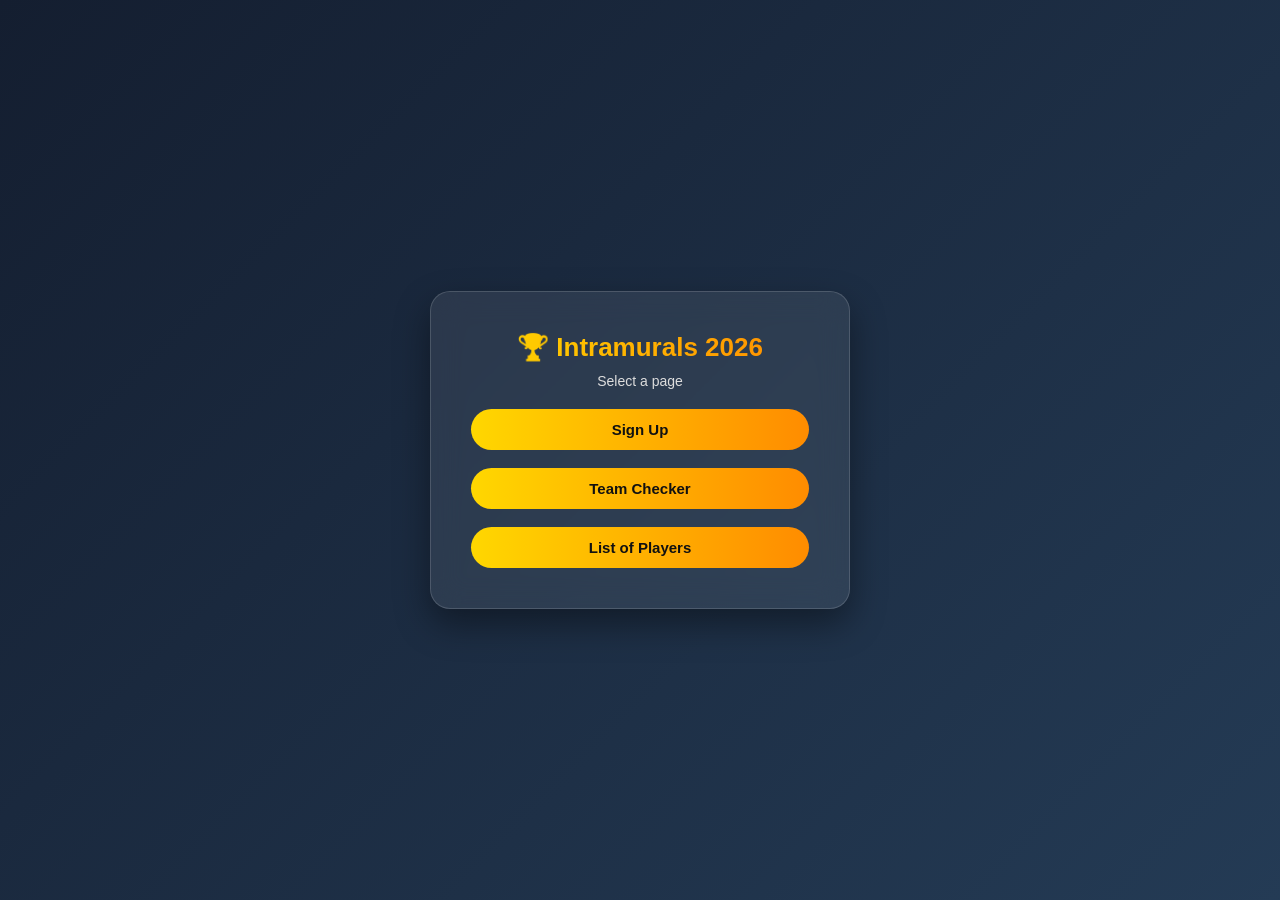
<file: index.html>
<!DOCTYPE html>
<html lang="en">
<head>
    <meta charset="UTF-8">
    <title>Intramurals Website</title>
    <link rel="stylesheet" href="style.css">
</head>
<body>

<div class="card">
    <h2>🏆 Intramurals 2026</h2>
    <p>Select a page</p>

    <a href="signup.html"><button>Sign Up</button></a><br><br>
    <a href="checker.html"><button>Team Checker</button></a><br><br>
    <a href="players.html"><button>List of Players</button></a>
</div>

</body>
</html>
</file>
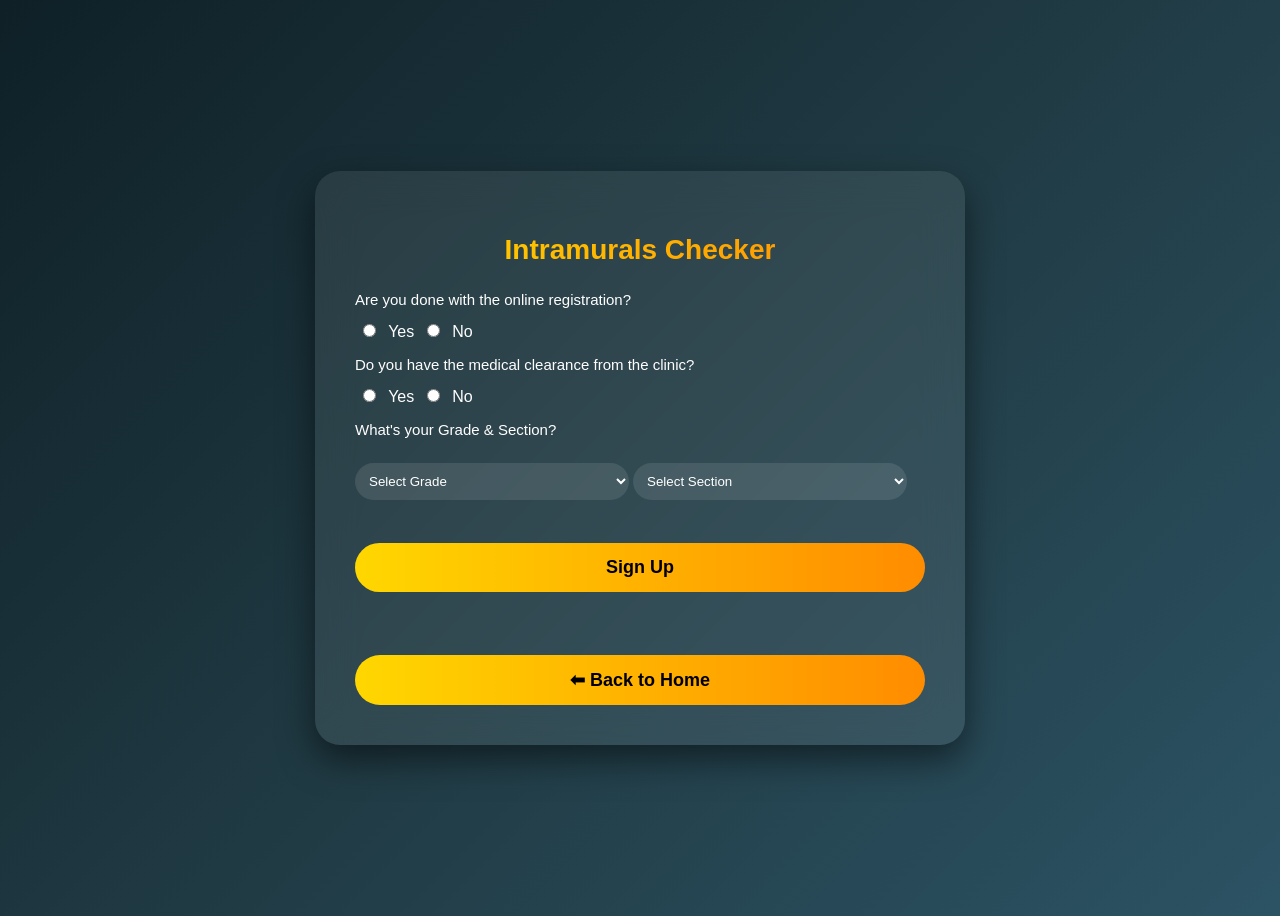
<file: checker.html>
<!DOCTYPE html>
<html lang="en">
<head>
    <meta charset="UTF-8">
    <meta name="viewport" content="width=device-width, initial-scale=1.0">

    <link rel="stylesheet" href="https://pyscript.net/releases/2025.7.3/core.css">
    <script type="module" src="https://pyscript.net/releases/2025.7.3/core.js"></script>

    <link rel="stylesheet" href="checker.css">
    <title>Intramurals Checker</title>
</head>

<body>
<div class="card">
    <h2>Intramurals Checker</h2>

    <p>Are you done with the online registration?</p>
    <input type="radio" name="register" value="yes"> Yes
    <input type="radio" name="register" value="no"> No

    <p>Do you have the medical clearance from the clinic?</p>
    <input type="radio" name="medical" value="yes"> Yes
    <input type="radio" name="medical" value="no"> No

    <p>What's your Grade & Section?</p>

    <select id="grade">
        <option value="">Select Grade</option>
        <option value="7">7</option>
        <option value="8">8</option>
        <option value="9">9</option>
        <option value="10">10</option>
    </select>

    <select id="section">
        <option value="">Select Section</option>
        <option>Ruby</option>
        <option>Emerald</option>
        <option>Sapphire</option>
        <option>Topaz</option>
    </select>

    <br><br>

    <button py-click="checkteam">Sign Up</button>

    <div class="output" id="output"></div>
    <div class="image" id="image"></div>

    <br>
    <a href="index.html">
    <button type="button" class="back-btn">⬅ Back to Home</button>
    </a>
</div>

<script type="py" src="main.py"></script>
</body>
</html>
</file>
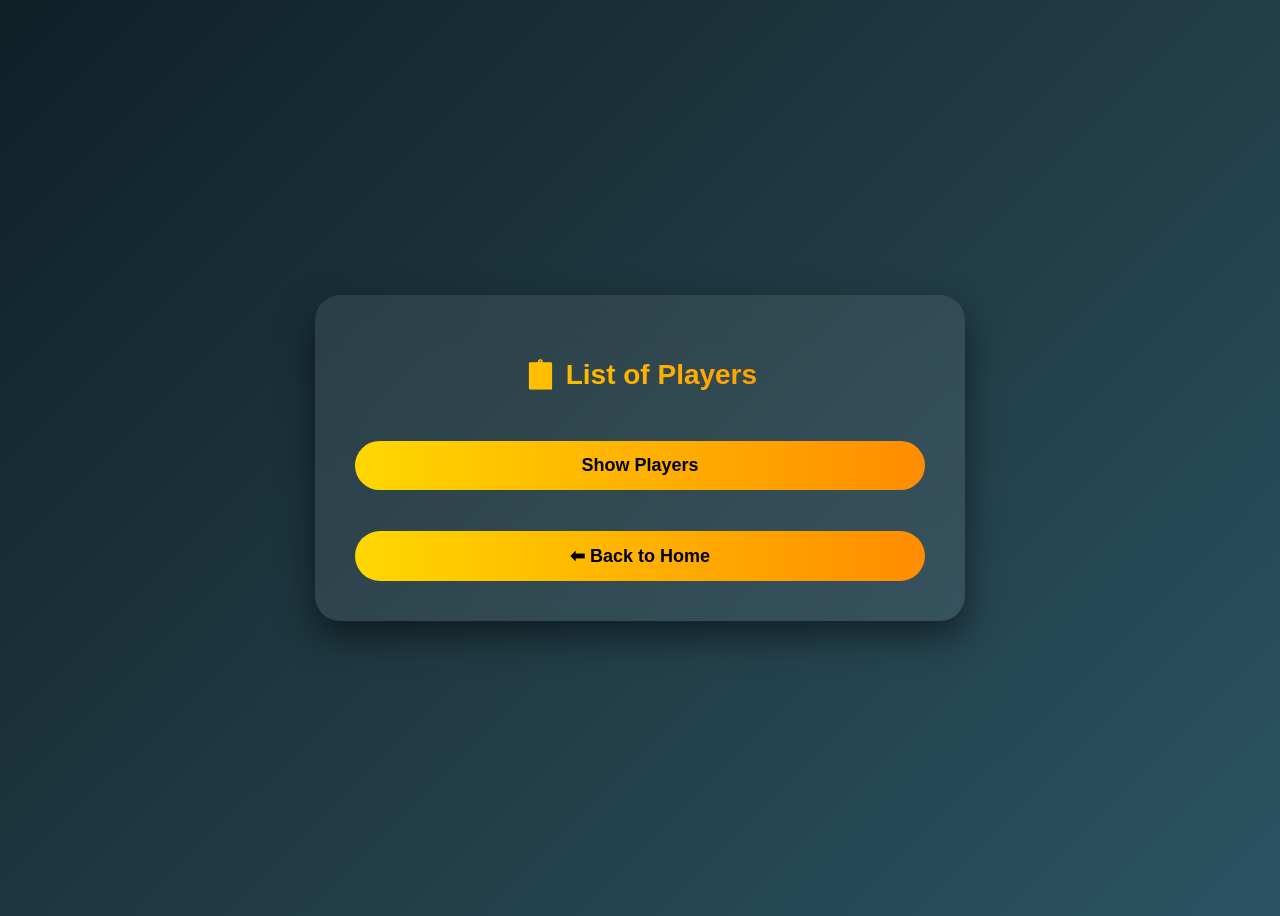
<file: players.html>
<!DOCTYPE html>
<html lang="en">
<head>
    <meta charset="UTF-8">
    <title>Players</title>

    <link rel="stylesheet" href="https://pyscript.net/releases/2025.7.3/core.css">
    <script type="module" src="https://pyscript.net/releases/2025.7.3/core.js"></script>
    <link rel="stylesheet" href="checker.css">
</head>

<body>
<div class="card">
    <h2>📋 List of Players</h2>
    <button py-click="show_players">Show Players</button>
    <ul id="players"></ul>

    <a href="index.html">
    <button type="button">⬅ Back to Home</button>
</a>
</div>

<script type="py" src="main.py"></script>
</body>
</html>
</file>
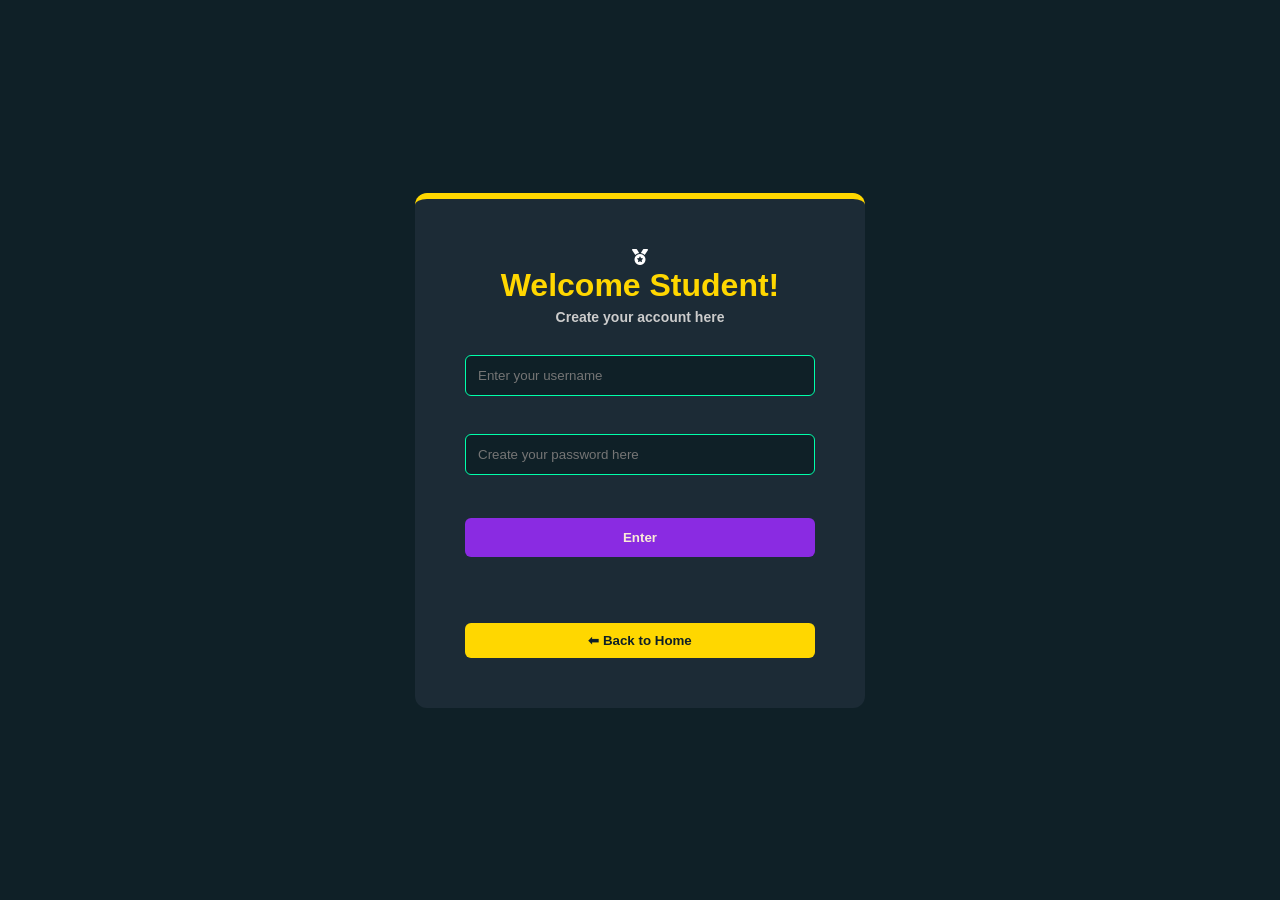
<file: signup.html>
<!DOCTYPE html>
<html lang="en">
<head>
    <meta charset="UTF-8">
    <meta name="viewport" content="width=device-width, initial-scale=1.0">
    <link rel="stylesheet" href="https://pyscript.net/releases/2025.7.3/core.css">
    <script type="module" src="https://pyscript.net/releases/2025.7.3/core.js"></script>
    <link rel="stylesheet" href="signup.css">
    <link rel="stylesheet" href="https://cdnjs.cloudflare.com/ajax/libs/font-awesome/6.5.0/css/all.min.css">

    <title>Skills Test</title>
</head>
<body>
<div class="container">
    <div class="icon">
    <i class="fas fa-medal"></i>

    <h1> Welcome Student! </h1>
    <h2>Create your account here</h2>

    <form>
        <input type="text" id="username" class="form-control" placeholder="Enter your username"> <br><br>
        <input type="password" id="password" class="form-control" placeholder="Create your password here"> <br><br>
        <input type="button" class="btn-primary" py-click="signin" value="Enter" style="color:antiquewhite; background-color: blueviolet"> <br> <br>
    
    </form>
    <div id="passwordalert"></div>

<br>
    <a href="index.html">
    <button type="button" class="back-btn">⬅ Back to Home</button>
    </a>
</div>
</div>
    <py-script src="main.py"></py-script>
</body>

</html>
</file>
<file: style.css>
/* ===== GLOBAL ===== */
* {
    box-sizing: border-box;
    margin: 0;
    padding: 0;
}

body {
    min-height: 100vh;
    display: flex;
    justify-content: center;
    align-items: center;
    font-family: 'Poppins', sans-serif;
    background: linear-gradient(135deg, #141e30, #243b55);
    color: white;
}

/* ===== CARD ===== */
.card {
    width: 420px;
    padding: 40px;
    border-radius: 20px;
    text-align: center;
    backdrop-filter: blur(15px);
    background: rgba(255, 255, 255, 0.08);
    box-shadow: 0 15px 35px rgba(0,0,0,0.4);
    border: 1px solid rgba(255,255,255,0.15);
}

/* ===== HEADINGS ===== */
h2 {
    font-size: 26px;
    margin-bottom: 10px;
    background: linear-gradient(90deg, #ffd700, #ff8c00);
    -webkit-background-clip: text;
    -webkit-text-fill-color: transparent;
}

p {
    font-size: 14px;
    color: #dddddd;
    margin-bottom: 20px;
}

/* ===== BUTTON ===== */
button {
    width: 100%;
    padding: 12px;
    border-radius: 30px;
    border: none;
    font-weight: bold;
    cursor: pointer;
    font-size: 15px;
    background: linear-gradient(90deg, #ffd700, #ff8c00);
    color: #111;
    transition: 0.3s ease;
}

button:hover {
    transform: translateY(-3px);
    box-shadow: 0 8px 20px rgba(255, 140, 0, 0.5);
}
</file>
<file: checker.css>
* {
    box-sizing: border-box;
}

body {
    font-family: 'Poppins', sans-serif;
    background: linear-gradient(135deg, #0f2027, #203a43, #2c5364);
    display: flex;
    justify-content: center;
    align-items: center;
    min-height: 100vh;
}

.card {
    width: 650px;
    padding: 40px;
    border-radius: 25px;
    background: rgba(255,255,255,0.08);
    backdrop-filter: blur(20px);
    box-shadow: 0 15px 35px rgba(0,0,0,0.5);
    color: white;
}

h2 {
    text-align: center;
    margin-bottom: 25px;
    font-size: 28px;
    background: linear-gradient(90deg, #ffd700, #ff8c00);
    -webkit-background-clip: text;
    -webkit-text-fill-color: transparent;
}

p {
    margin-top: 15px;
    font-size: 15px;
}

input[type="radio"] {
    margin: 0 8px;
    accent-color: #ffd700;
}

select {
    width: 48%;
    padding: 10px;
    border-radius: 20px;
    border: none;
    margin-top: 10px;
    background: rgba(255,255,255,0.1);
    color: white;
}

button {
    width: 100%;
    margin-top: 25px;
    padding: 14px;
    font-size: 18px;
    font-weight: bold;
    border-radius: 30px;
    border: none;
    cursor: pointer;
    background: linear-gradient(90deg, #ffd700, #ff8c00);
    color: black;
    transition: 0.3s ease;
}

button:hover {
    transform: translateY(-3px);
    box-shadow: 0 10px 25px rgba(255, 140, 0, 0.5);
}

.output {
    text-align: center;
    font-size: 20px;
    margin-top: 20px;
    color: #ffd700;
}

.image {
    text-align: center;
    margin-top: 15px;
}

.image img {
    border-radius: 15px;
}
</file>
<file: signup.css>
* {
    box-sizing: border-box;
    margin: 0;
    padding: 0;
}

body {
    height: 100vh;
    display: flex;
    justify-content: center;
    align-items: center;
    font-family: 'Segoe UI', sans-serif;
    background: #0f2027;   /* SAME AS HOMEPAGE */
    color: white;
}

.container {
    width: 450px;
    padding: 50px;
    border-radius: 12px;
    text-align: center;
    background: #1c2b36;  /* SAME CARD COLOR */
    border-top: 6px solid #ffd700;
}

h1 {
    margin-bottom: 5px;
    color: #ffd700;
}

h2 {
    font-size: 14px;
    margin-bottom: 20px;
    color: #cccccc;
}

.form-control {
    width: 100%;
    padding: 12px;
    margin: 10px 0;
    border-radius: 6px;
    border: 1px solid #00ffaa;
    background: #0f2027;
    color: white;
}

.form-control:focus {
    border-color: #ffd700;
    outline: none;
}

.btn-primary {
    width: 100%;
    padding: 12px;
    margin-top: 15px;
    border-radius: 6px;
    border: none;
    font-weight: bold;
    cursor: pointer;
    background: #ffd700;
    color: #0f2027;
    transition: 0.2s;
}

.btn-primary:hover {
    background: #ffcc00;
}

#passwordalert {
    margin-top: 15px;
    font-weight: bold;
    color: #ffd700;
}

.back-btn {
    width: 100%;
    padding: 10px;
    margin-top: 15px;
    border-radius: 6px;
    border: none;
    font-weight: bold;
    cursor: pointer;
    background: #ffd700;
    color: #0f2027;
}
</file>
